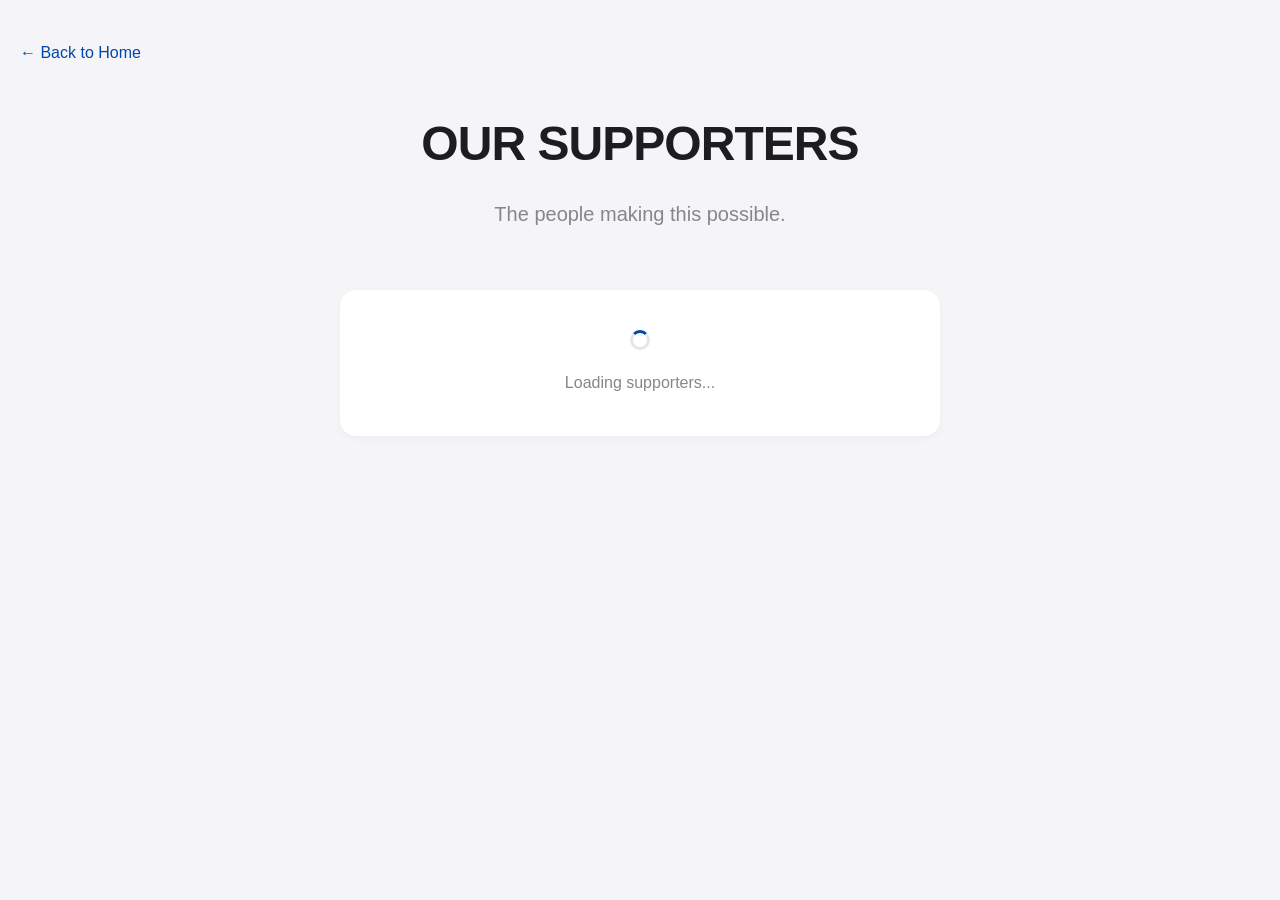
<file: supporters.html>
<!DOCTYPE html>
<html lang="en">
<head>
    <meta charset="UTF-8">
    <meta name="viewport" content="width=device-width, initial-scale=1.0">
    <title>Our Supporters - Blind Festival</title>
    <!-- TODO: Replace 'float-1.png' with your actual logo filename -->
    <link rel="icon" type="image/png" href="float-3.png">
    <style>
        /* CSS Variables */
        :root {
            --black: #000000;
            --white: #ffffff;
            --gray-light: #f5f5f5;
            --gray-mid: #999999;
            --gray-dark: #333333;
        }
        
        /* Reset & Base */
        * {
            margin: 0;
            padding: 0;
            box-sizing: border-box;
        }
        
        html {
            scroll-behavior: smooth;
        }
        
        body {
            font-family: -apple-system, BlinkMacSystemFont, "Segoe UI", Roboto, Helvetica, Arial, sans-serif;
            background: #F5F5F7;
            color: #1D1D1F;
            line-height: 1.6;
            -webkit-font-smoothing: antialiased;
            -moz-osx-font-smoothing: grayscale;
            padding: 40px 20px;
        }
        
        /* Back Link */
        .back-link {
            display: inline-block;
            font-size: 16px;
            font-weight: 400;
            color: #0047ab;
            text-decoration: none;
            margin-bottom: 40px;
            transition: opacity 0.2s ease;
        }
        
        .back-link:hover {
            opacity: 0.7;
        }
        
        /* Header Section */
        .header-section {
            text-align: center;
            margin-bottom: 60px;
        }
        
        .page-title {
            font-size: 48px;
            font-weight: 800;
            letter-spacing: -0.02em;
            color: #1D1D1F;
            margin: 0 0 16px 0;
        }
        
        .page-subtitle {
            font-size: 20px;
            font-weight: 400;
            color: #86868B;
            margin: 0;
        }
        
        /* Main Container */
        .main-container {
            max-width: 600px;
            margin: 0 auto;
        }
        
        /* Supporters Container */
        .supporters-container {
            background: #FFFFFF;
            border-radius: 16px;
            overflow: hidden;
            box-shadow: 0 2px 8px rgba(0, 0, 0, 0.04);
        }
        
        /* Supporter Row */
        .supporter-row {
            display: flex;
            justify-content: space-between;
            align-items: center;
            padding: 16px 20px;
            font-size: 17px;
            font-weight: 400;
            color: #1D1D1F;
            border-bottom: 1px solid #E5E5EA;
            background: #FFFFFF;
            transition: background 0.2s ease;
            cursor: default;
        }
        
        .supporter-row:hover {
            background: #F9F9FB;
        }
        
        .row-number {
            display: inline-block;
            width: 28px;
            margin-right: 8px;
            color: #86868B;
            font-variant-numeric: tabular-nums;
            text-align: right;
        }
        
        .supporter-name {
            flex: 1;
        }
        
        .supporter-badge {
            display: inline-block;
            padding: 4px 10px;
            background: #F2F2F7;
            color: #86868B;
            font-size: 13px;
            font-weight: 500;
            border-radius: 12px;
            letter-spacing: 0.02em;
        }
        
        .supporter-row:first-child {
            border-top-left-radius: 16px;
            border-top-right-radius: 16px;
        }
        
        .supporter-row:last-child {
            border-bottom: none;
            border-bottom-left-radius: 16px;
            border-bottom-right-radius: 16px;
        }
        
        /* Loading State */
        .loading-state {
            text-align: center;
            padding: 40px 20px;
            color: #86868B;
        }
        
        .loading-spinner {
            display: inline-block;
            width: 20px;
            height: 20px;
            border: 3px solid #E5E5EA;
            border-top-color: #0047ab;
            border-radius: 50%;
            animation: spin 0.8s linear infinite;
            margin-bottom: 12px;
        }
        
        @keyframes spin {
            to { transform: rotate(360deg); }
        }
        
        /* Error State */
        .error-state {
            text-align: center;
            padding: 40px 20px;
        }
        
        .error-message {
            color: #86868B;
            margin-bottom: 20px;
        }
        
        .retry-button {
            display: inline-block;
            padding: 12px 24px;
            background: #0047ab;
            color: white;
            border: none;
            border-radius: 8px;
            font-size: 16px;
            font-weight: 500;
            cursor: pointer;
            transition: opacity 0.2s ease;
        }
        
        .retry-button:hover {
            opacity: 0.8;
        }
        
        .retry-button:active {
            transform: scale(0.98);
        }
        
        /* Enhanced Responsive */
        @media (max-width: 768px) {
            body {
                padding: 24px 16px;
            }
            
            .back-link {
                font-size: 15px;
                margin-bottom: 24px;
            }
            
            .header-section {
                margin-bottom: 40px;
            }
            
            .page-title {
                font-size: 32px;
                letter-spacing: -0.01em;
                margin-bottom: 12px;
            }
            
            .page-subtitle {
                font-size: 17px;
            }
            
            .main-container {
                max-width: 100%;
                padding: 0;
            }
            
            .supporters-container {
                border-radius: 12px;
            }
            
            .supporter-row {
                padding: 14px 16px;
                font-size: 16px;
                gap: 12px;
                flex-wrap: nowrap;
            }
            
            .supporter-name {
                word-break: break-word;
                overflow-wrap: break-word;
                min-width: 0;
                line-height: 1.4;
            }
            
            .supporter-badge {
                font-size: 12px;
                padding: 4px 8px;
                border-radius: 10px;
                flex-shrink: 0;
                white-space: nowrap;
            }
            
            .supporter-row:first-child {
                border-top-left-radius: 12px;
                border-top-right-radius: 12px;
            }
            
            .supporter-row:last-child {
                border-bottom-left-radius: 12px;
                border-bottom-right-radius: 12px;
            }
        }
        
        /* Extra small devices (phones in portrait) */
        @media (max-width: 480px) {
            body {
                padding: 20px 12px;
            }
            
            .back-link {
                font-size: 14px;
                margin-bottom: 20px;
            }
            
            .header-section {
                margin-bottom: 32px;
            }
            
            .page-title {
                font-size: 28px;
                margin-bottom: 10px;
            }
            
            .page-subtitle {
                font-size: 16px;
            }
            
            .supporters-container {
                border-radius: 10px;
            }
            
            .supporter-row {
                padding: 12px 14px;
                font-size: 15px;
                gap: 10px;
            }
            
            .supporter-badge {
                font-size: 11px;
                padding: 3px 7px;
                border-radius: 8px;
            }
            
            .supporter-row:first-child {
                border-top-left-radius: 10px;
                border-top-right-radius: 10px;
            }
            
            .supporter-row:last-child {
                border-bottom-left-radius: 10px;
                border-bottom-right-radius: 10px;
            }
        }
        
        /* Mobile Performance Optimizations - Reduce lag & improve clarity */
        @media (max-width: 768px) {
            /* Disable heavy backdrop blur on mobile - major performance killer */
            .back-link,
            .supporter-row,
            .loading-container,
            .error-container {
                backdrop-filter: none;
                -webkit-backdrop-filter: none;
            }
            
            /* Simplify shadows - much lighter & faster to render */
            .supporters-container {
                box-shadow: 0 2px 8px rgba(0, 0, 0, 0.06);
            }
            
            .supporter-row:hover {
                box-shadow: none;
                background: #F9F9FB;
            }
            
            /* Reduce animation complexity for smoother performance */
            .loading-spinner {
                width: 32px;
                height: 32px;
                border-width: 2px;
            }
            
            /* Faster transitions on mobile - less lag */
            .supporter-row {
                transition: background 0.15s ease;
            }
            
            .back-link {
                transition: opacity 0.15s ease;
            }
            
            /* Disable expensive transforms on mobile */
            .supporter-row:active {
                transform: none;
            }
        }
        
        /* Respect user's motion preferences - accessibility & performance */
        @media (prefers-reduced-motion: reduce) {
            * {
                animation-duration: 0.01ms !important;
                animation-iteration-count: 1 !important;
                transition-duration: 0.01ms !important;
            }
            
            .loading-spinner {
                animation: none;
                border-top-color: #0047ab;
                border-right-color: #0047ab;
            }
        }
    </style>
</head>
<body>
    <a href="index.html" class="back-link">← Back to Home</a>
    
    <div class="header-section">
        <h1 class="page-title">OUR SUPPORTERS</h1>
        <p class="page-subtitle">The people making this possible.</p>
    </div>
    
    <div class="main-container">
        <div id="supporters-list" class="supporters-container"></div>
    </div>
    
    <script src="app.js"></script>
    <script>
        // Get container element
        const container = document.getElementById('supporters-list');
        
        // Configuration
        const MAX_RETRIES = 3;
        const TIMEOUT_MS = 10000; // 10 seconds
        const RETRY_DELAYS = [1000, 2000, 4000]; // Exponential backoff: 1s, 2s, 4s
        const CACHE_MAX_AGE = 5 * 60 * 1000; // 5 minutes
        const CACHE_KEY = 'supporters_cache';
        
        // Cache management
        function getCachedData() {
            try {
                const cached = localStorage.getItem(CACHE_KEY);
                if (!cached) return null;
                
                const { data, timestamp } = JSON.parse(cached);
                const age = Date.now() - timestamp;
                
                // Return cache if less than 5 minutes old
                if (age < CACHE_MAX_AGE) {
                    return { data, age, fresh: age < 30000 }; // Fresh if < 30 seconds
                }
                return null;
            } catch (e) {
                console.warn('Cache read failed:', e);
                return null;
            }
        }
        
        function setCachedData(supporters) {
            try {
                localStorage.setItem(CACHE_KEY, JSON.stringify({
                    data: supporters,
                    timestamp: Date.now()
                }));
            } catch (e) {
                console.warn('Cache write failed:', e);
            }
        }
        
        // Convert string to Title Case (e.g., "htan ml" -> "Htan Ml")
        function toTitleCase(str) {
            return str
                .toLowerCase()
                .split(' ')
                .map(word => word.charAt(0).toUpperCase() + word.slice(1))
                .join(' ');
        }
        
        function renderSupporters(supporters) {
            container.innerHTML = '';
            supporters.forEach((supporter, index) => {
                const row = document.createElement('div');
                row.className = 'supporter-row';
                
                // Create row number element
                const numberEl = document.createElement('span');
                numberEl.className = 'row-number';
                numberEl.textContent = `${index + 1}.`;
                row.appendChild(numberEl);
                
                // Create name element
                const nameEl = document.createElement('span');
                nameEl.className = 'supporter-name';
                nameEl.textContent = supporter.name;
                row.appendChild(nameEl);
                
                // Create badge element if class exists
                if (supporter.class && supporter.class.trim().length > 0) {
                    const badgeEl = document.createElement('span');
                    badgeEl.className = 'supporter-badge';
                    badgeEl.textContent = supporter.class.trim();
                    row.appendChild(badgeEl);
                }
                
                container.appendChild(row);
            });
        }
        
        // Show loading state
        function showLoading() {
            container.innerHTML = `
                <div class="loading-state">
                    <div class="loading-spinner"></div>
                    <div>Loading supporters...</div>
                </div>
            `;
        }
        
        // Show error state with retry button
        function showError(attemptNumber) {
            const message = attemptNumber >= MAX_RETRIES 
                ? 'Unable to load supporters. Please check your connection and try again.'
                : `Loading failed. Retrying... (Attempt ${attemptNumber + 1}/${MAX_RETRIES})`;
            
            container.innerHTML = `
                <div class="error-state">
                    <div class="error-message">${message}</div>
                    ${attemptNumber >= MAX_RETRIES ? '<button class="retry-button" onclick="loadSupporters()">Retry</button>' : ''}
                </div>
            `;
        }
        
        // Fetch with timeout using AbortController + cache busting
        async function fetchWithTimeout(url, timeoutMs) {
            const controller = new AbortController();
            const timeoutId = setTimeout(() => controller.abort(), timeoutMs);
            
            // Add cache-busting timestamp to URL to force fresh data
            const cacheBustUrl = url + (url.includes('?') ? '&' : '?') + 'nocache=' + Date.now();
            
            try {
                const response = await fetch(cacheBustUrl, { 
                    signal: controller.signal,
                    cache: 'no-store', // Stronger: completely bypass cache
                    headers: {
                        'Cache-Control': 'no-cache, no-store, must-revalidate',
                        'Pragma': 'no-cache'
                    }
                });
                clearTimeout(timeoutId);
                return response;
            } catch (error) {
                clearTimeout(timeoutId);
                throw error;
            }
        }
        
        // Sleep utility for retry delays
        function sleep(ms) {
            return new Promise(resolve => setTimeout(resolve, ms));
        }
        
        // Async function to load and display supporters with cache-first strategy
        async function loadSupporters(attemptNumber = 0, isBackgroundRefresh = false) {
            // Check cache first
            const cached = getCachedData();
            
            if (cached && !isBackgroundRefresh) {
                // INSTANT LOAD: Show cached data immediately
                console.log(`⚡ Instant load from cache (${Math.round(cached.age / 1000)}s old)`);
                renderSupporters(cached.data);
                
                // If cache is fresh (< 30s), skip background refresh
                if (cached.fresh) {
                    console.log('✓ Cache is fresh, skipping refresh');
                    return;
                }
                
                // Start background refresh for stale cache
                console.log('🔄 Cache shown, fetching fresh data in background...');
                setTimeout(() => loadSupporters(0, true), 100);
                return;
            }
            
            // No cache or background refresh - fetch fresh data
            if (!isBackgroundRefresh) {
                showLoading();
            }
            
            try {
                if (!isBackgroundRefresh) {
                    console.log(`Fetching supporters (attempt ${attemptNumber + 1}/${MAX_RETRIES})...`);
                }
                
                // Fetch the CSV from Google Sheets with timeout
                const response = await fetchWithTimeout(GOOGLE_SHEET_CSV_URL, TIMEOUT_MS);
                
                if (!response.ok) {
                    throw new Error(`HTTP ${response.status}: ${response.statusText}`);
                }
                
                // Get the CSV text
                const csvText = await response.text();
                
                // Validate CSV has content
                if (!csvText || csvText.trim().length === 0) {
                    throw new Error('Empty response from Google Sheets');
                }
                
                // Parse CSV into array (skip header row, parse BOTH columns: Name + Class)
                const supporters = csvText
                    .split('\n')
                    .slice(1)  // Skip first row (header: "Name,Class")
                    .map(line => {
                        const parts = line.split(',');
                        const name = parts[0] ? parts[0].trim() : '';
                        const classTag = parts[1] ? parts[1].trim() : '';
                        return { 
                            name: toTitleCase(name), 
                            class: classTag 
                        };
                    })
                    .filter(supporter => supporter.name.length > 0);
                
                // Validate we have supporters
                if (supporters.length === 0) {
                    throw new Error('No supporters found in spreadsheet');
                }
                
                // NO DEDUPLICATION - Keep all duplicate names to reflect every purchase!
                
                // Sort alphabetically by name (case-insensitive A-Z)
                supporters.sort((a, b) => a.name.localeCompare(b.name, undefined, { sensitivity: 'base' }));
                
                // Cache the fresh data
                setCachedData(supporters);
                
                // Render the supporters
                renderSupporters(supporters);
                
                if (isBackgroundRefresh) {
                    console.log(`✓ Background refresh complete (${uniqueSupporters.length} supporters)`);
                } else {
                    console.log(`✓ Successfully loaded ${uniqueSupporters.length} supporters`);
                }
                
            } catch (error) {
                console.error(`Error loading supporters (attempt ${attemptNumber + 1}/${MAX_RETRIES}):`, error);
                
                // If background refresh fails, silently keep showing cached data
                if (isBackgroundRefresh) {
                    console.warn('Background refresh failed, keeping cached data');
                    return;
                }
                
                // Retry logic for initial load
                if (attemptNumber < MAX_RETRIES - 1) {
                    showError(attemptNumber);
                    const delay = RETRY_DELAYS[attemptNumber];
                    await sleep(delay);
                    return loadSupporters(attemptNumber + 1, false);
                } else {
                    // Max retries reached, show final error state
                    showError(attemptNumber);
                }
            }
        }
        
        // Load supporters when page loads
        loadSupporters();
    </script>
</body>
</html>
</file>
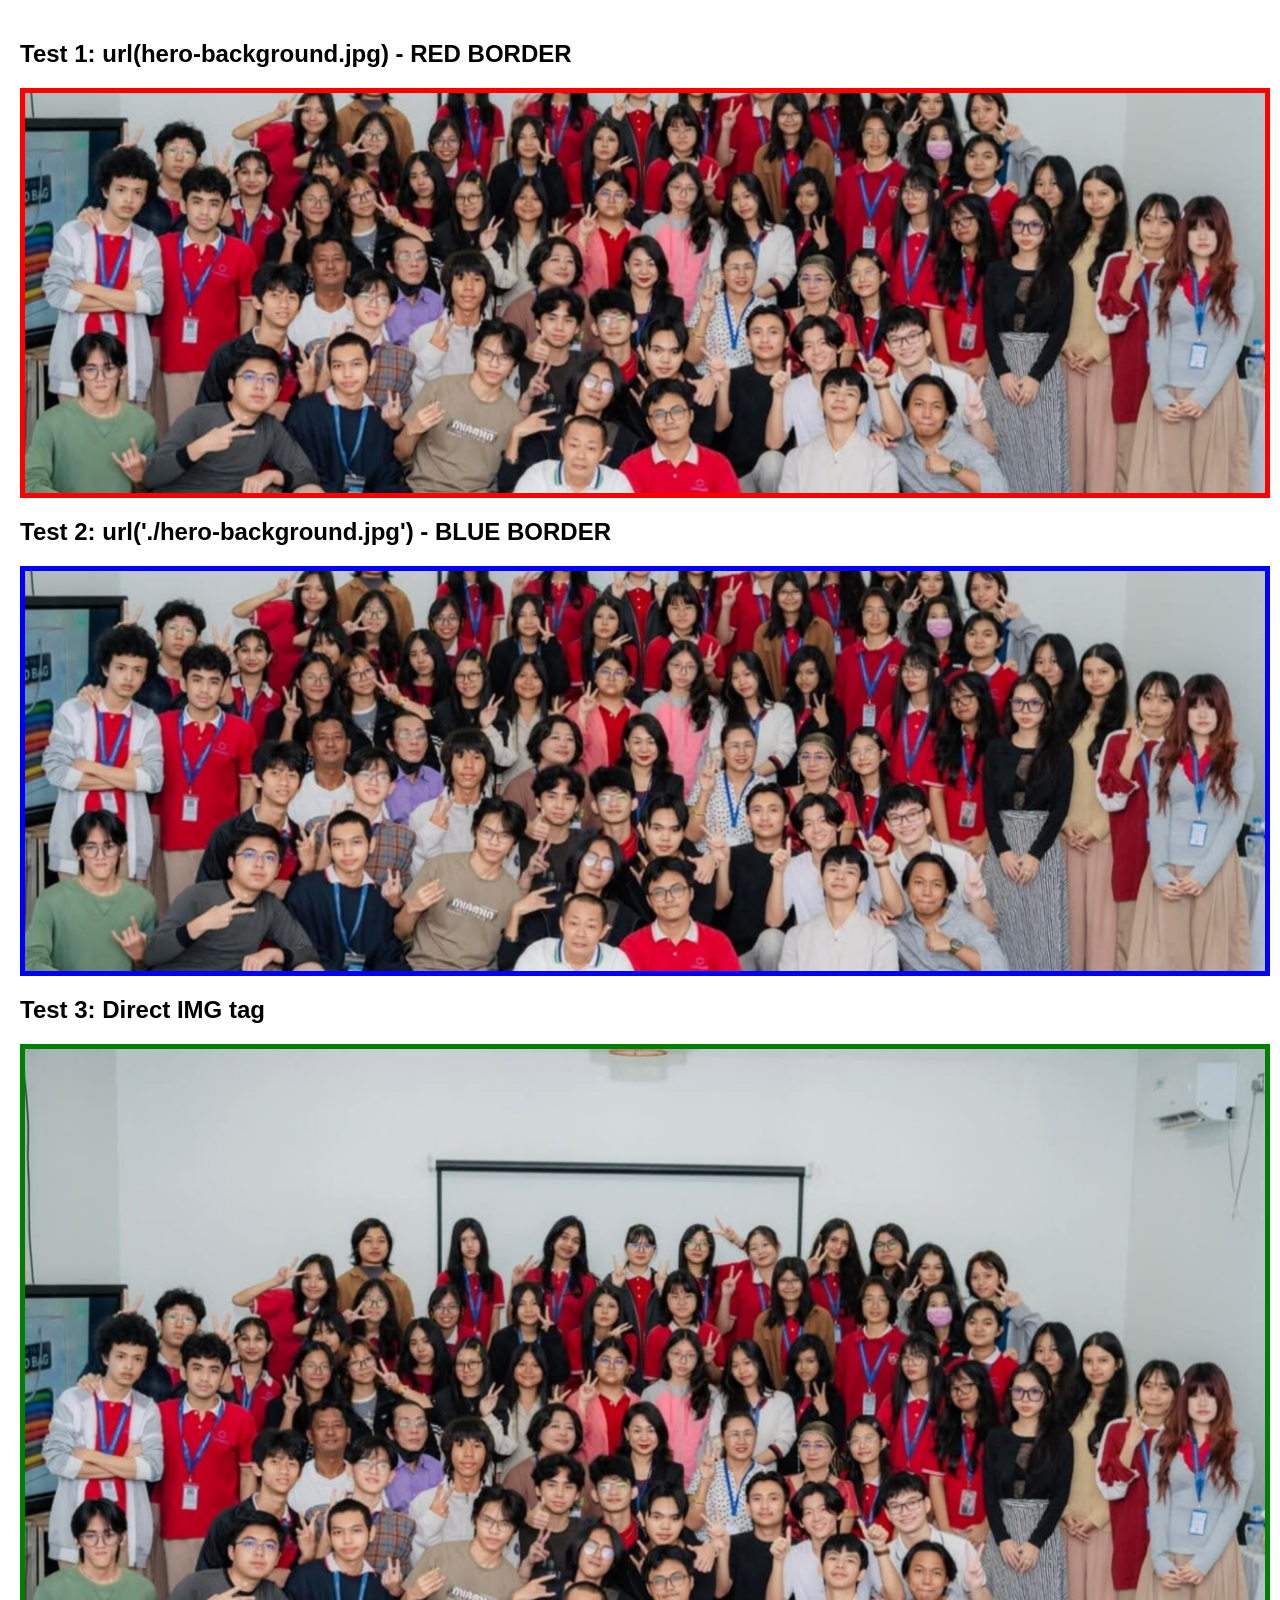
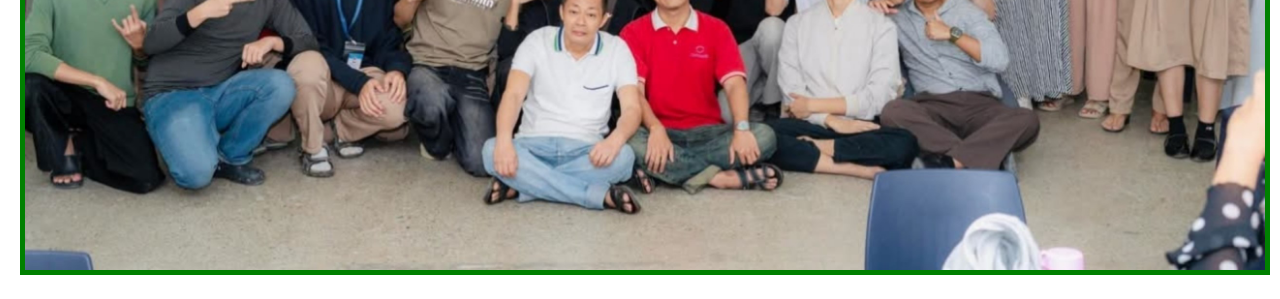
<file: test-image.html>
<!DOCTYPE html>
<html>
<head>
    <title>Image Test</title>
    <style>
        body { margin: 0; padding: 20px; }
        .test1 {
            width: 100%;
            height: 400px;
            background-image: url(hero-background.jpg);
            background-size: cover;
            background-position: center;
            border: 5px solid red;
            margin-bottom: 20px;
        }
        .test2 {
            width: 100%;
            height: 400px;
            background-image: url('./hero-background.jpg');
            background-size: cover;
            background-position: center;
            border: 5px solid blue;
            margin-bottom: 20px;
        }
        h2 { font-family: sans-serif; }
    </style>
</head>
<body>
    <h2>Test 1: url(hero-background.jpg) - RED BORDER</h2>
    <div class="test1"></div>
    
    <h2>Test 2: url('./hero-background.jpg') - BLUE BORDER</h2>
    <div class="test2"></div>
    
    <h2>Test 3: Direct IMG tag</h2>
    <img src="hero-background.jpg" style="max-width: 100%; border: 5px solid green;">
</body>
</html>
</file>
